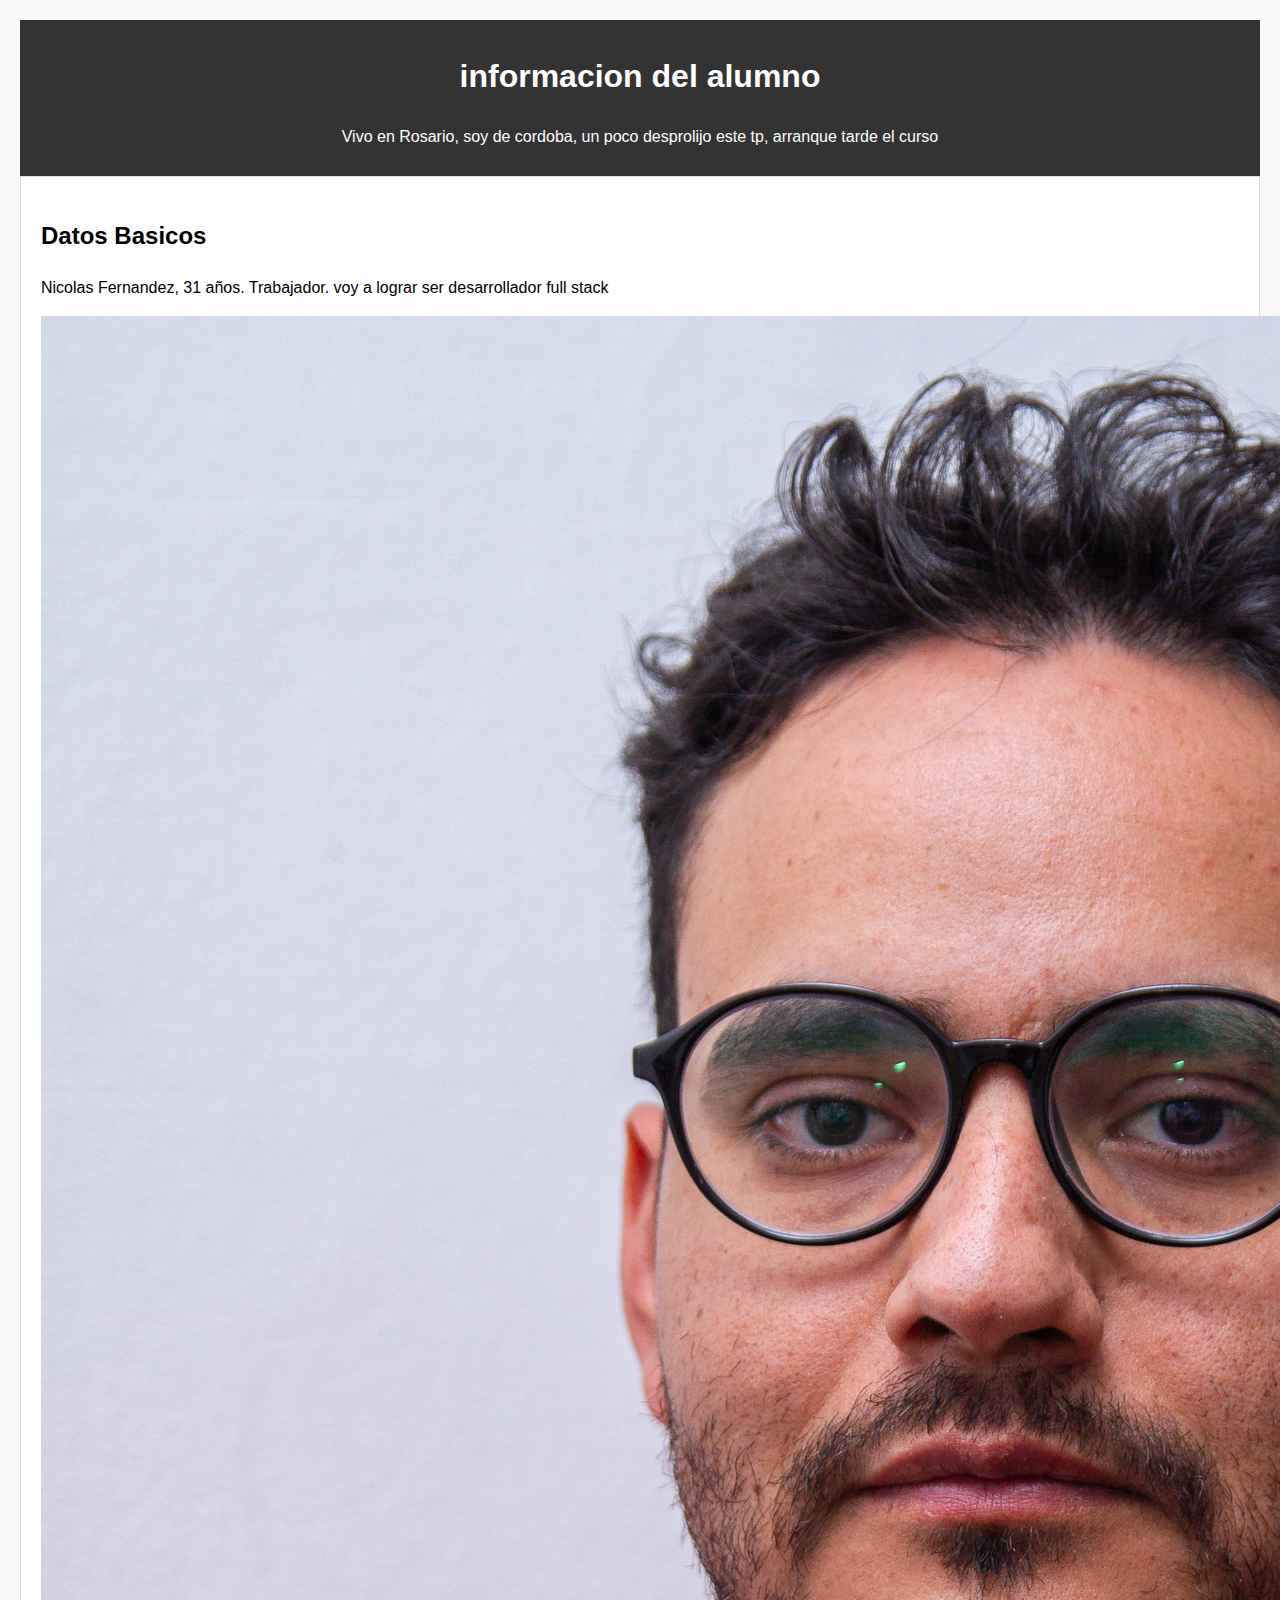
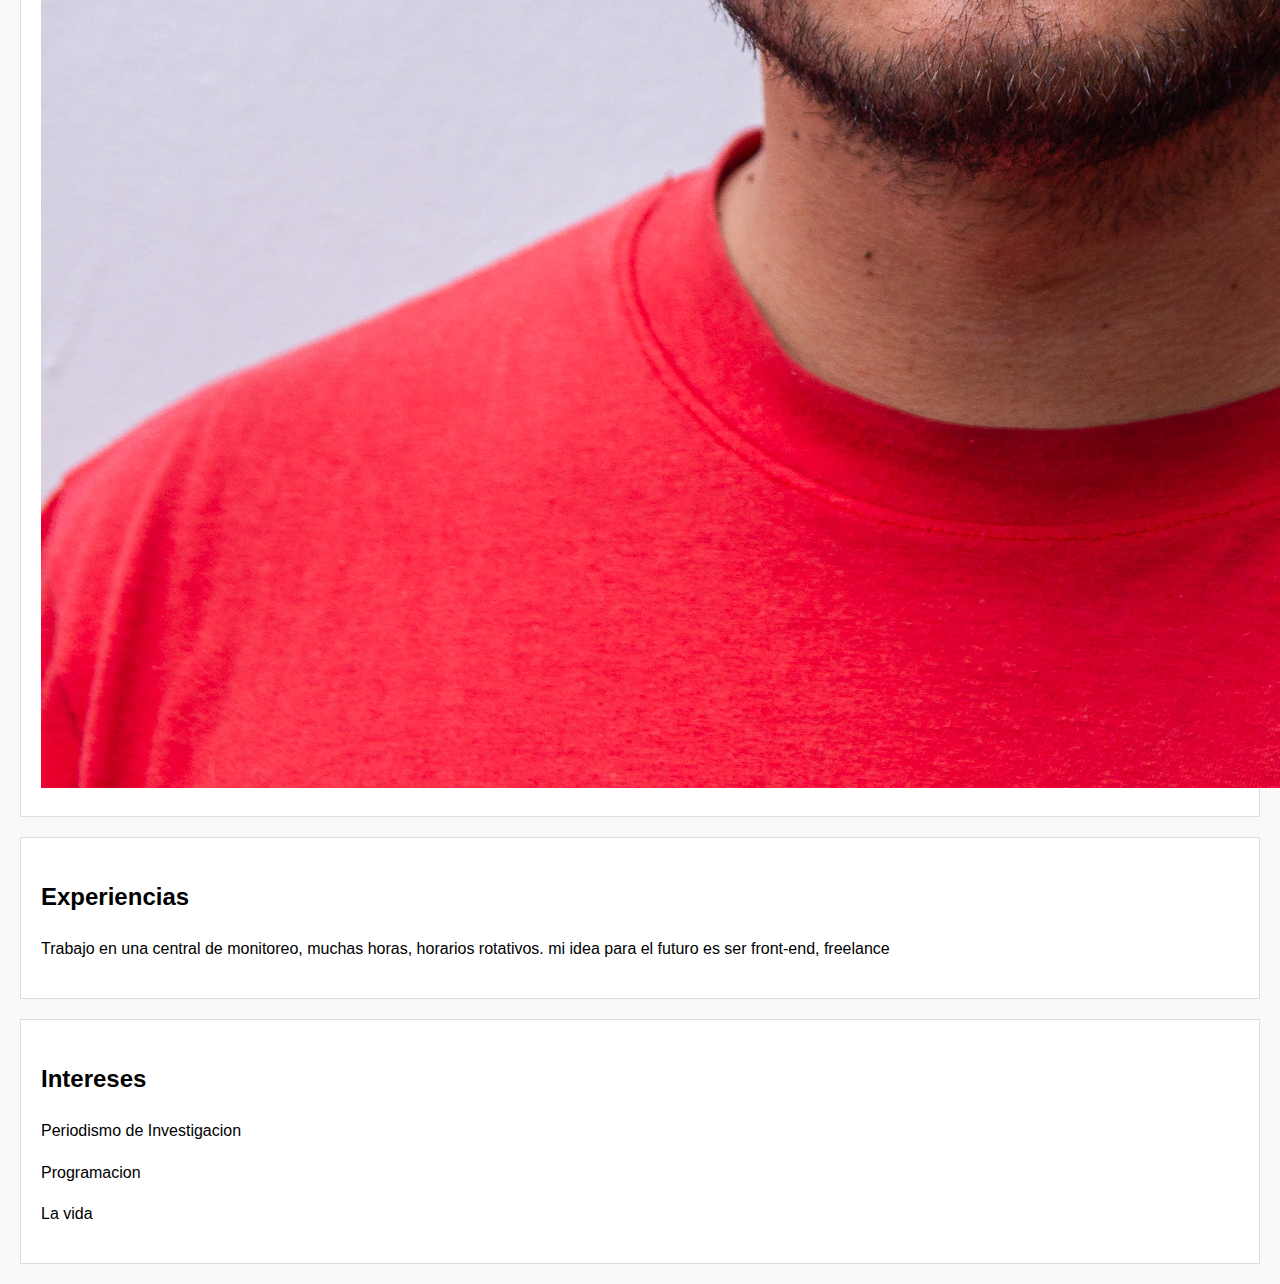
<file: practico0/index.html>
<!DOCTYPE html>
<html lang="es">
<head>
    <meta charset="UTF-8">
    <meta name="viewport" content="width=device-width, initial-scale=1.0">
    <title>Resumen Del Alumno</title>
    <link rel="stylesheet" href="estilos.css">
</head>
<body>
    <header>
        <h1>informacion del alumno</h1>
        <p>Vivo en Rosario, soy de cordoba, un poco desprolijo este tp, arranque tarde el curso</p>
    </header>
    
<main>
    <article>

        <h2>Datos Basicos</h2>
        <p>Nicolas Fernandez, 31 años. Trabajador. voy a lograr ser desarrollador full stack</p>
        <img src="assets/foto.jpg">
        <!-- una foto del CV y abajo un video de una serie que me gusta -->
        <source src="assets/Mr. Robot.mp4">

    </article>

    <article>


        <h2>Experiencias</h2>
        <!-- este es mi dia a dia, aparte colaboro con una revista digital -->
    
        <p>Trabajo en una central de monitoreo, muchas horas, horarios rotativos. mi idea para el futuro es ser front-end, freelance</p>

    </article>

    <article>
        <!-- las cosas de las cuales trato de estar al tanto -->

        <h2>Intereses</h2>
        <p>Periodismo de Investigacion</p>
        <p>Programacion</p>
        <p>La vida</p>

    </article>

</main>
</body>
</html>
</file>
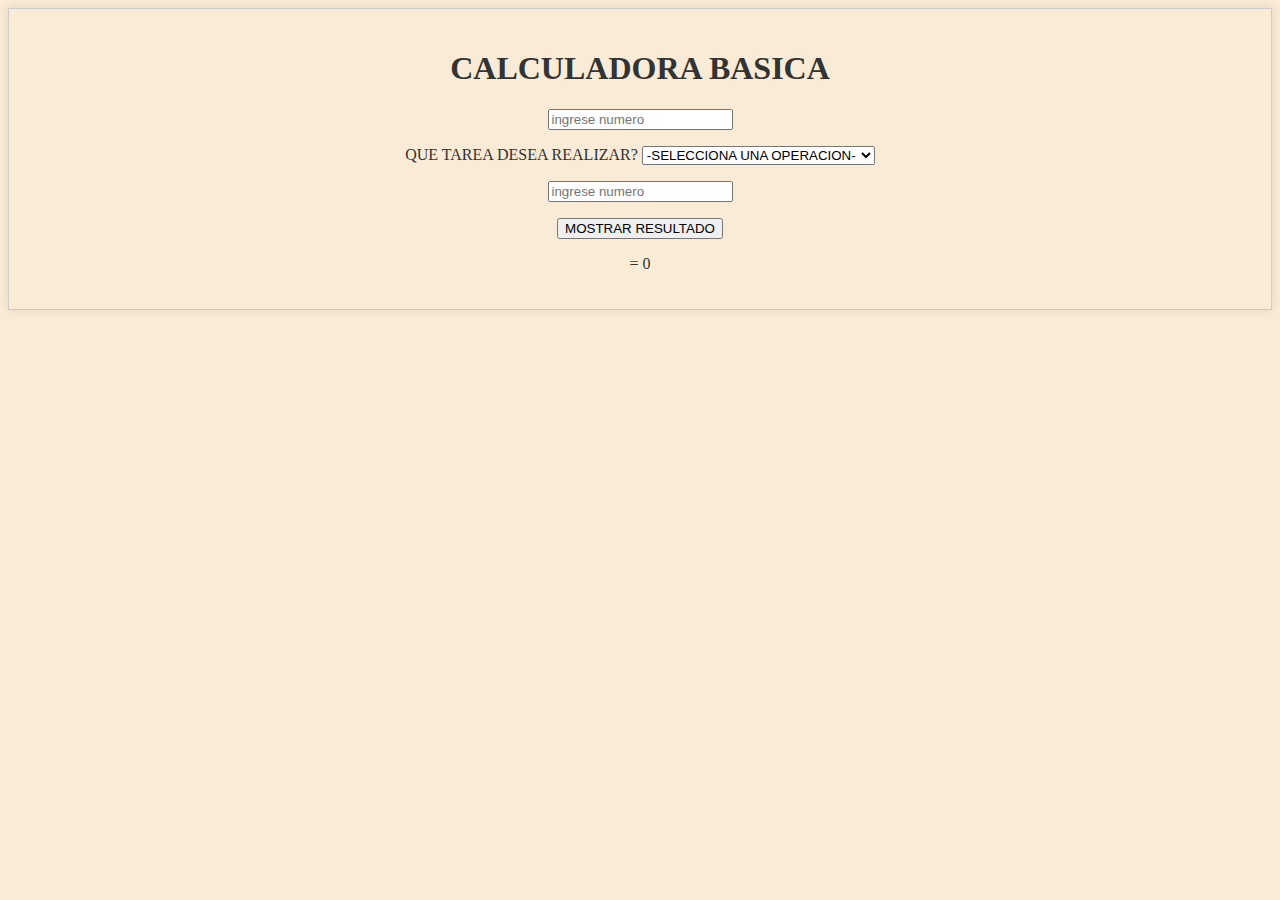
<file: practico1/index.html>
<!DOCTYPE html>
<html lang="en">
<head>
    <meta charset="UTF-8">
    <meta name="viewport" content="width=device-width, initial-scale=1.0">
    <link rel="stylesheet" href="style.css">
    <title>CALCULADORA BASICA</title>
</head>
<body>
    <div class="CALCULADORA">
        <p>
        <h1>CALCULADORA BASICA</h1>
        </p>
        <p> <input type="number" id="digito1" placeholder="ingrese numero" required="required" minlength="1">
        </p>

        <p> <label for="operaciones"> QUE TAREA DESEA REALIZAR?</label> 

            <select name="operaciones" id="operaciones">
                <option disabled selected>-SELECCIONA UNA OPERACION-</option>
                <option value="division">division</option>
                <option value="multiplicacion">multiplicacion</option>
                <option value="resta">resta</option>
                <option value="suma">suma</option>
            </select>

        </p>

        <p> <input type="number" id="digito2" placeholder="ingrese numero" required="required" minlength="1">
        </p>

        <p> <button onclick="ObtenerResultados()" class="MOSTRAR RESULTADO">MOSTRAR RESULTADO</button> </p>

        <p id="resultado"> = 0</p>

        <script src="calculadorabasica.js"></script>

            

    </div>
    
</body>
</html>
</file>
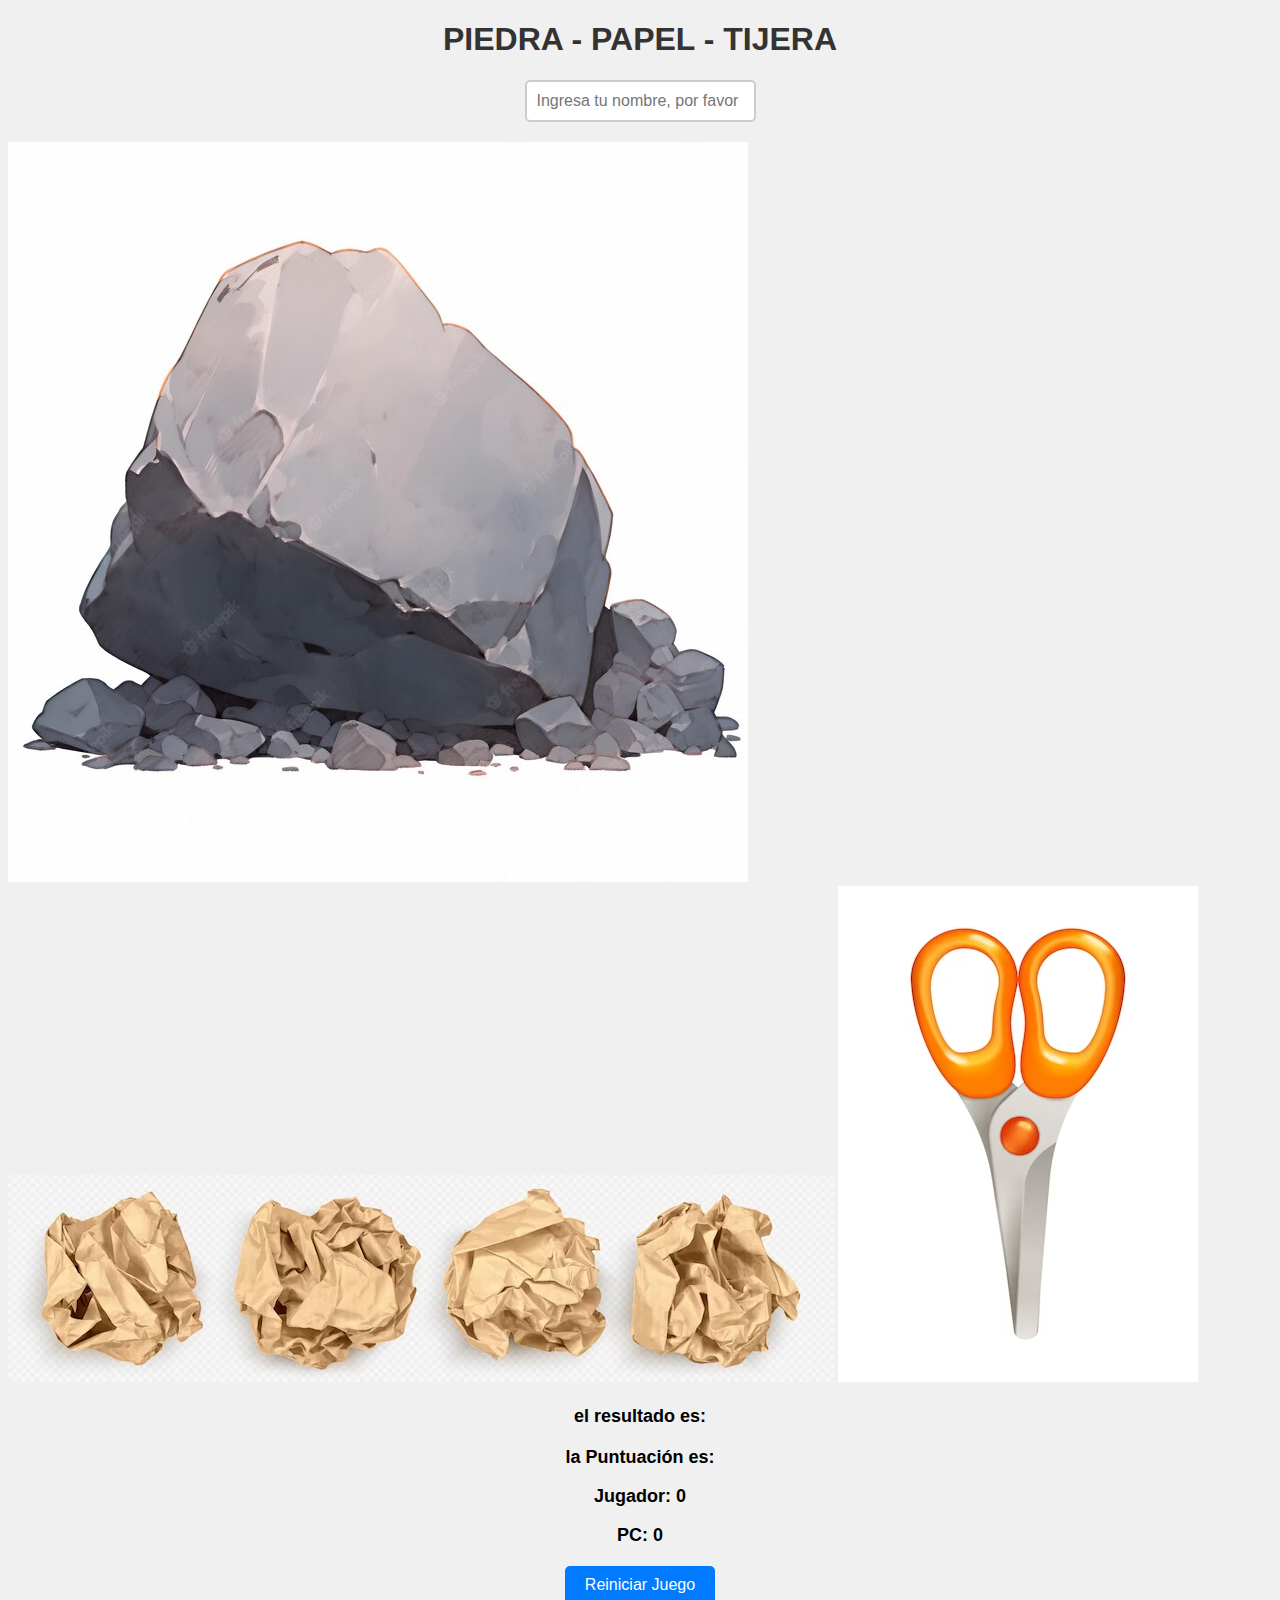
<file: practico2/index.html>
<!DOCTYPE html>
<html lang="es">
<head>
    <meta charset="UTF-8">
    <meta name="viewport" content="width=device-width, initial-scale=1.0">
    <link rel="stylesheet" href="style.css">
    <title>VAMO A JUGAR</title>
</head>
<body>
    <h1>PIEDRA - PAPEL - TIJERA</h1>
    <div id="nombre-jugador">
        <input type="text" id="nombre" placeholder="Ingresa tu nombre, por favor">
    </div>
    <div id="opciones">
        <img src="RECURSOS/rocas-estilo-anime-fondo-blanco_957164-18.jpg" id="piedra" alt="Piedra">
        <img src="RECURSOS/conjunto-3d-realista-bolas-papel-arrugado_107791-20397.avif" id="papel" alt="Papel">
        <img src="RECURSOS/composicion-realista-papeleria-imagen-aislada-tijeras-ilustracion-vector-fondo-blanco_1284-65994.avif" id="tijera" alt="Tijera">
    </div>
    <div id="resultado">
        <p>el resultado es: </p>
    </div>
    <div id="puntuacion">
        <p>la Puntuación es:</p>
        <p id="puntuacion-jugador">Jugador: 0</p>
        <p id="puntuacion-pc">PC: 0</p>
    </div>
    <button id="boton-reiniciar">Reiniciar Juego</button>
    <script src="piedra-papel-tijera.js"></script>
</body>
</html>
</file>
<file: practico0/estilos.css>
body {
    font-family: Arial, sans-serif;
    line-height: 1.6;
    margin: 20px;
    padding: 0;
    background-color: #f9f9f9;
}

header {
    background-color: #333;
    color: #fff;
    text-align: center;
    padding: 10px;
}

article {
    background-color: #fff;
    border: 1px solid #ddd;
    padding: 20px;
    margin-bottom: 20px;
}

/* mis compañeros me ayudaron un moton en esta parte, no entendia nada, gracias por darme una mano */
</file>
<file: practico1/style.css>
body {
   font-family: cursive, cursive;
   background-color:antiquewhite;
   color: #333;
   padding: 20px;
   border: 1px solid #ccc;
   box-shadow: 0 0 10px rgba(0, 0, 0, 0.1);
   text-align: center;
 }

 /*este codigo css, es el general de la pagina. intente hacerlo animado, mire tutoriales de youtube(claramente no lo logre jaja)*/
 /* uso info del link del curso de mozilla y w3school.*/
</file>
<file: practico2/style.css>
body {
    font-family: Arial, sans-serif;
    background-color: #f0f0f0;
}

h1 {
    text-align: center;
    color: #333;
}

#nombre-jugador {
    text-align: center;
    margin-bottom: 20px;
}

#nombre {
    padding: 10px;
    font-size: 16px;
    border: 2px solid #ccc;
    border-radius: 5px;
}

#opciones-juego {
    display: flex;
    justify-content: center;
}

#opciones-juego img {
    margin: 0 10px;
    cursor: pointer;
    transition: transform 0.3s ease-in-out;
}

#opciones-juego img:hover {
    transform: scale(1.1);
}

#resultado {
    text-align: center;
    margin-top: 20px;
    font-weight: bold;
    font-size: 18px;
}

#puntuacion {
    text-align: center;
    margin-top: 20px;
    font-size: 18px;
    font-weight: bold;
}

#boton-reiniciar {
    display: block;
    margin: 20px auto;
    padding: 10px 20px;
    background-color: #007bff;
    color: #fff;
    border: none;
    border-radius: 5px;
    font-size: 16px;
    cursor: pointer;
    transition: background-color 0.3s ease-in-out;
}

#boton-reiniciar:hover {
    background-color: #0056b3;
}
</file>
